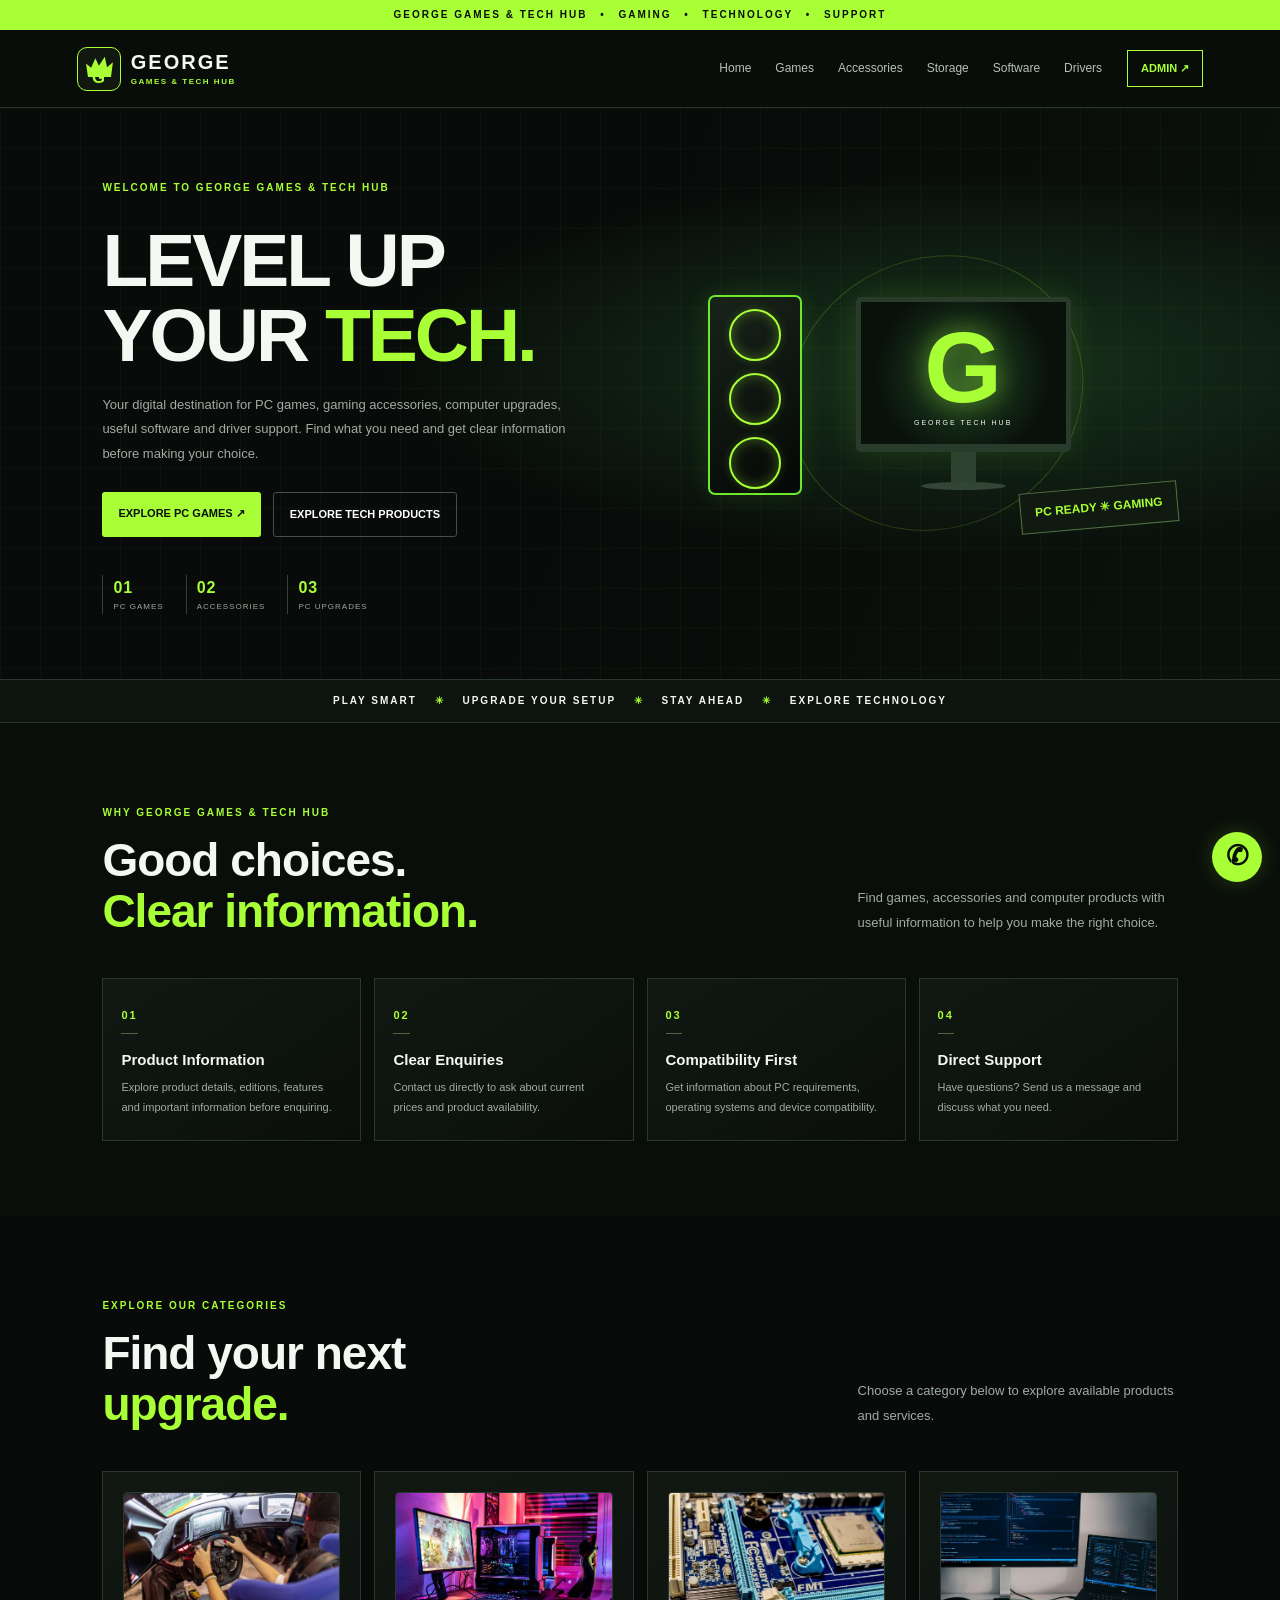
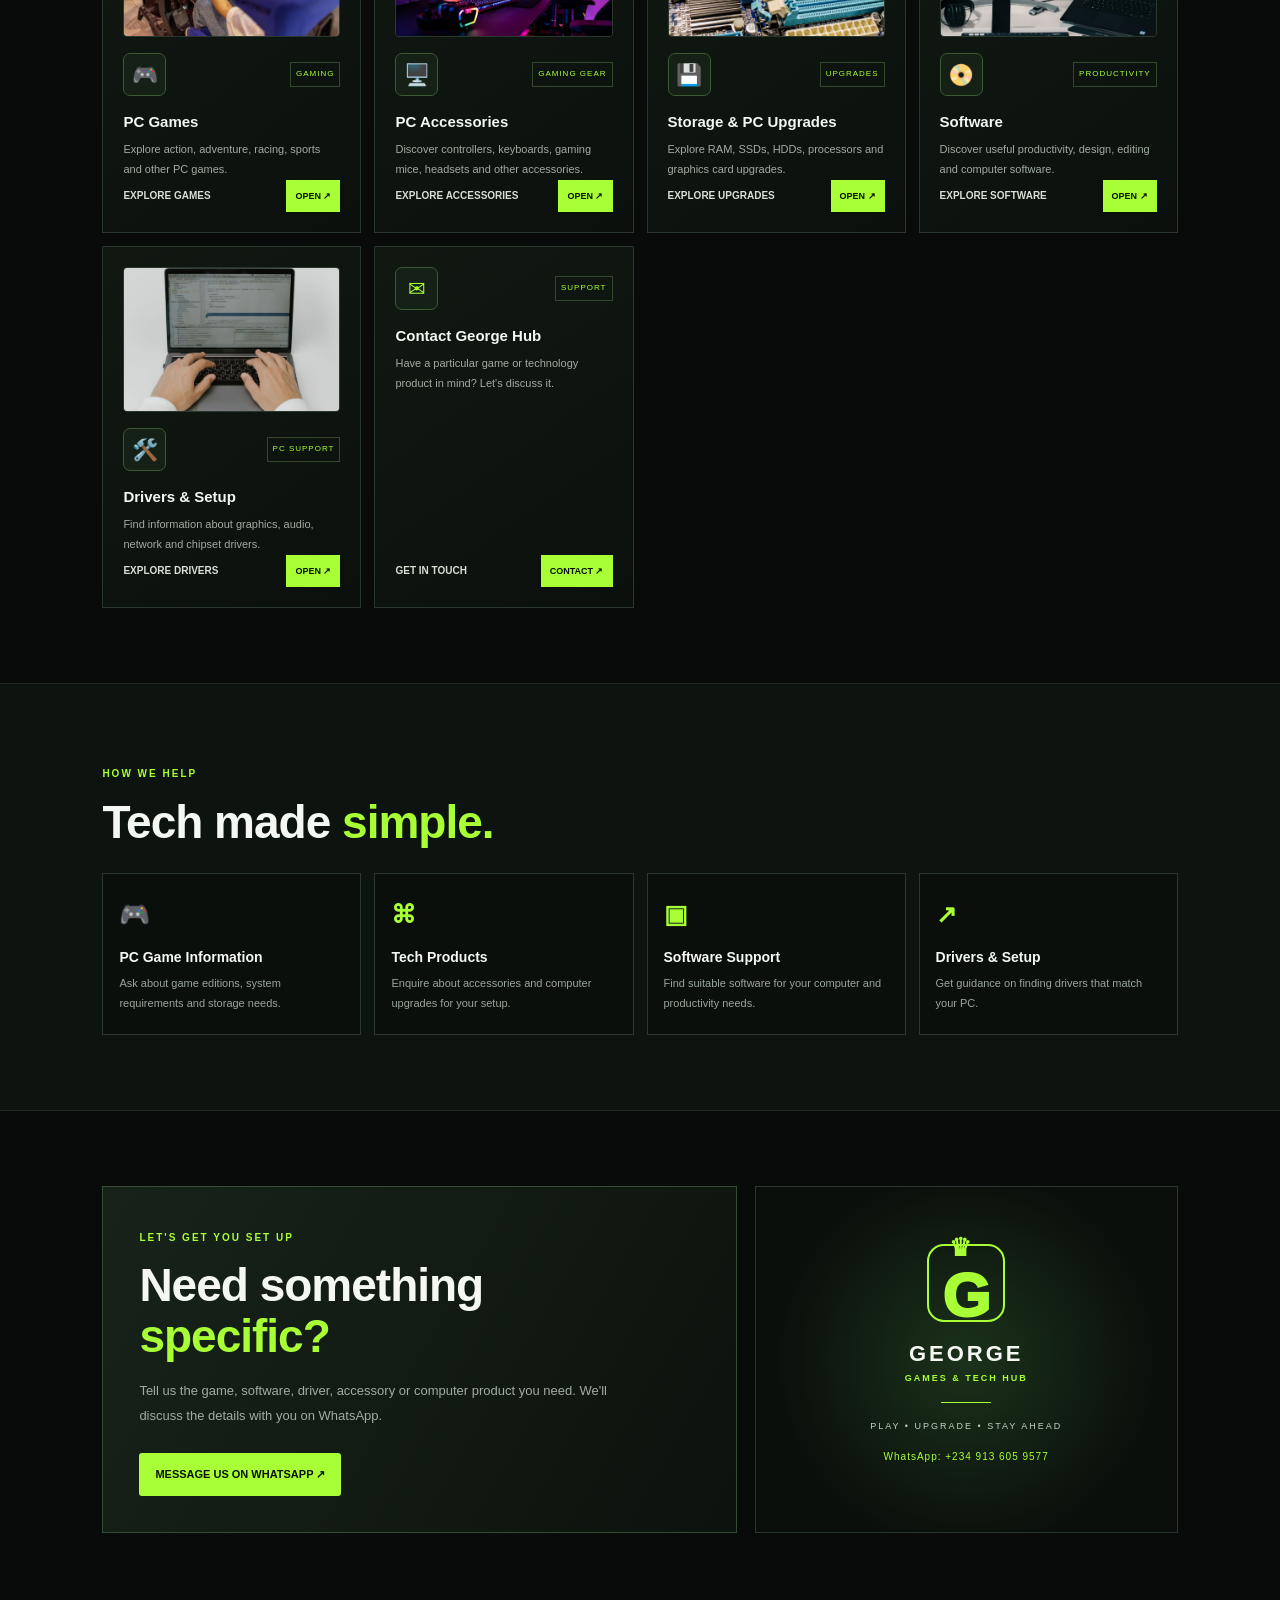
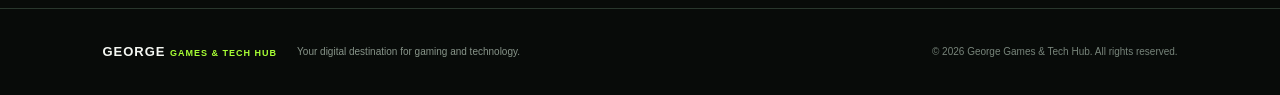
<file: index.html>
<!DOCTYPE html>
<html lang="en">
<head>
    <meta charset="UTF-8">
    <meta name="viewport" content="width=device-width, initial-scale=1.0">
    <meta name="theme-color" content="#080b09">
    <meta name="description" content="George Games and Tech Hub — discover PC games, gaming accessories, storage upgrades, software and drivers.">
    <title>George Games &amp; Tech Hub | Gaming &amp; Technology</title>

<link rel="icon" type="image/png" sizes="192x192" href="./icon-192.png">
<link rel="apple-touch-icon" href="./icon-192.png">

<link rel="stylesheet" href="styles.css">
<style>
        .categoryImage {
            display: block;
            width: 100%;
            height: 145px;
            object-fit: cover;
            border-radius: 4px;
            margin-bottom: 16px;
            border: 1px solid var(--line);
        }
        @media (max-width: 560px) {
            .categoryImage {
                height: 105px;
                margin-bottom: 12px;
            }
        }
    </style>
</head>
<body>
    <div class="topline">
        GEORGE GAMES &amp; TECH HUB <b>•</b> GAMING <b>•</b> TECHNOLOGY <b>•</b> SUPPORT
    </div>

    <header class="header">
        <a href="index.html" class="brand" aria-label="George Games and Tech Hub homepage">
            <div class="logo">
                <svg viewBox="0 0 100 100" xmlns="http://www.w3.org/2000/svg" aria-hidden="true">
                    <path d="M18 37 L31 48 L42 24 L51 43 L66 20 L72 47 L87 34 L82 72 L23 72 Z" fill="#a8ff35"/>
                    <path d="M30 57 H70 V65 H30 Z" fill="#a8ff35"/>
                    <text x="50" y="87" text-anchor="middle" font-size="43" font-weight="900" fill="#a8ff35">G</text>
                </svg>
            </div>
            <span><strong>GEORGE</strong><small>GAMES &amp; TECH HUB</small></span>
        </a>

        <button id="menuBtn" type="button" aria-label="Open navigation menu" aria-expanded="false">☰</button>
        <nav id="nav" aria-label="Main navigation">
            <a href="index.html">Home</a>
            <a href="games.html">Games</a>
            <a href="accessories.html">Accessories</a>
            <a href="storage.html">Storage</a>
            <a href="software.html">Software</a>
            <a href="drivers.html">Drivers</a>
        </nav>
        <a class="outline" href="admin.html">ADMIN ↗</a>
    </header>

    <main>
        <section class="hero">
            <div class="heroText">
                <label>WELCOME TO GEORGE GAMES &amp; TECH HUB</label>
                <h1>LEVEL UP<br>YOUR <em>TECH.</em></h1>
                <p>Your digital destination for PC games, gaming accessories,
                    computer upgrades, useful software and driver support.
                    Find what you need and get clear information before making
                    your choice.</p>
                <div class="actions">
                    <a href="games.html" class="btn">EXPLORE PC GAMES ↗</a>
                    <a href="accessories.html" class="btn ghost">EXPLORE TECH PRODUCTS</a>
                </div>
                <div class="stats">
                    <span><b>01</b>PC GAMES</span>
                    <span><b>02</b>ACCESSORIES</span>
                    <span><b>03</b>PC UPGRADES</span>
                </div>
            </div>
            <div class="art">
                <div class="orbit"></div>
                <div class="tower"><i></i><i></i><i></i></div>
                <div class="monitor">
                    <div class="screen"><strong>G</strong><small>GEORGE TECH HUB</small></div>
                    <div class="neck"></div><div class="base"></div>
                </div>
                <div class="chip">PC READY <span>✳</span> GAMING</div>
            </div>
        </section>

        <div class="ticker">PLAY SMART <b>✳</b> UPGRADE YOUR SETUP <b>✳</b>
            STAY AHEAD <b>✳</b> EXPLORE TECHNOLOGY</div>

        <section class="why section" id="why-us">
            <div class="heading">
                <div><label>WHY GEORGE GAMES &amp; TECH HUB</label>
                    <h2>Good choices.<br><em>Clear information.</em></h2></div>
                <p>Find games, accessories and computer products with useful information to help you make the right choice.</p>
            </div>
            <div class="whyGrid">
                <article><span>01</span><h3>Product Information</h3><p>Explore product details, editions, features and important information before enquiring.</p></article>
                <article><span>02</span><h3>Clear Enquiries</h3><p>Contact us directly to ask about current prices and product availability.</p></article>
                <article><span>03</span><h3>Compatibility First</h3><p>Get information about PC requirements, operating systems and device compatibility.</p></article>
                <article><span>04</span><h3>Direct Support</h3><p>Have questions? Send us a message and discuss what you need.</p></article>
            </div>
        </section>

        <section class="section" id="categories">
            <div class="heading">
                <div><label>EXPLORE OUR CATEGORIES</label><h2>Find your next<br><em>upgrade.</em></h2></div>
                <p>Choose a category below to explore available products and services.</p>
            </div>
            <div class="whyGrid">
                <a href="games.html" class="card">
                    <img class="categoryImage" src="games.jpg" alt="PC gaming">
                    <div class="cardTop"><div class="icon">🎮</div><span class="tag">GAMING</span></div>
                    <h3>PC Games</h3><p>Explore action, adventure, racing, sports and other PC games.</p>
                    <div class="cardBottom"><span class="price">EXPLORE GAMES</span><span class="ask">OPEN ↗</span></div>
                </a>
                <a href="accessories.html" class="card">
                    <img class="categoryImage" src="accessories.jpg" alt="Gaming accessories">
                    <div class="cardTop"><div class="icon">🖥️</div><span class="tag">GAMING GEAR</span></div>
                    <h3>PC Accessories</h3><p>Discover controllers, keyboards, gaming mice, headsets and other accessories.</p>
                    <div class="cardBottom"><span class="price">EXPLORE ACCESSORIES</span><span class="ask">OPEN ↗</span></div>
                </a>
                <a href="storage.html" class="card">
                    <img class="categoryImage" src="storage.jpg" alt="Computer hardware and upgrades">
                    <div class="cardTop"><div class="icon">💾</div><span class="tag">UPGRADES</span></div>
                    <h3>Storage &amp; PC Upgrades</h3><p>Explore RAM, SSDs, HDDs, processors and graphics card upgrades.</p>
                    <div class="cardBottom"><span class="price">EXPLORE UPGRADES</span><span class="ask">OPEN ↗</span></div>
                </a>
                <a href="software.html" class="card">
                    <img class="categoryImage" src="software.jpg" alt="Computer software workstation">
                    <div class="cardTop"><div class="icon">📀</div><span class="tag">PRODUCTIVITY</span></div>
                    <h3>Software</h3><p>Discover useful productivity, design, editing and computer software.</p>
                    <div class="cardBottom"><span class="price">EXPLORE SOFTWARE</span><span class="ask">OPEN ↗</span></div>
                </a>
                <a href="drivers.html" class="card">
                    <img class="categoryImage" src="drivers.jpg" alt="Laptop computer setup">
                    <div class="cardTop"><div class="icon">🛠️</div><span class="tag">PC SUPPORT</span></div>
                    <h3>Drivers &amp; Setup</h3><p>Find information about graphics, audio, network and chipset drivers.</p>
                    <div class="cardBottom"><span class="price">EXPLORE DRIVERS</span><span class="ask">OPEN ↗</span></div>
                </a>
                <a href="#contact" class="card">
                    <div class="cardTop"><div class="icon">✉</div><span class="tag">SUPPORT</span></div>
                    <h3>Contact George Hub</h3><p>Have a particular game or technology product in mind? Let's discuss it.</p>
                    <div class="cardBottom"><span class="price">GET IN TOUCH</span><span class="ask">CONTACT ↗</span></div>
                </a>
            </div>
        </section>

        <section class="services">
            <label>HOW WE HELP</label><h2>Tech made <em>simple.</em></h2>
            <div class="serviceGrid">
                <article><b>🎮</b><h3>PC Game Information</h3><p>Ask about game editions, system requirements and storage needs.</p></article>
                <article><b>⌘</b><h3>Tech Products</h3><p>Enquire about accessories and computer upgrades for your setup.</p></article>
                <article><b>▣</b><h3>Software Support</h3><p>Find suitable software for your computer and productivity needs.</p></article>
                <article><b>↗</b><h3>Drivers &amp; Setup</h3><p>Get guidance on finding drivers that match your PC.</p></article>
            </div>
        </section>

        <section class="contact" id="contact">
            <div class="contactCard">
                <label>LET'S GET YOU SET UP</label><h2>Need something<br><em>specific?</em></h2>
                <p>Tell us the game, software, driver, accessory or computer product you need.
                    We'll discuss the details with you on WhatsApp.</p>
                <a class="btn" href="https://wa.me/2349136059577?text=Hello%20George%20Games%20and%20Tech%20Hub!%20I%20need%20help%20finding%20a%20product."
                   target="_blank" rel="noopener noreferrer">MESSAGE US ON WHATSAPP ↗</a>
            </div>
            <div class="contactSide">
                <div class="bigG"><span>♛</span>G</div><strong>GEORGE</strong>
                <b>GAMES &amp; TECH HUB</b><hr><small>PLAY • UPGRADE • STAY AHEAD</small>
                <p class="contactNumber">WhatsApp: +234 913 605 9577</p>
            </div>
        </section>
    </main>

    <footer>
        <strong>GEORGE <span>GAMES &amp; TECH HUB</span></strong>
        <p>Your digital destination for gaming and technology.</p>
        <small>© <span id="year"></span> George Games &amp; Tech Hub. All rights reserved.</small>
    </footer>

    <a class="floatWa" href="https://wa.me/2349136059577" target="_blank"
       rel="noopener noreferrer" aria-label="Chat with George Games and Tech Hub on WhatsApp">✆</a>

    <script>
        const menuBtn = document.getElementById("menuBtn");
        const nav = document.getElementById("nav");

        if (menuBtn && nav) {
            menuBtn.addEventListener("click", function () {
                nav.classList.toggle("open");
                const isOpen = nav.classList.contains("open");
                menuBtn.setAttribute("aria-expanded", isOpen);
                menuBtn.textContent = isOpen ? "✕" : "☰";
            });

            nav.querySelectorAll("a").forEach(function (link) {
                link.addEventListener("click", function () {
                    nav.classList.remove("open");
                    menuBtn.setAttribute("aria-expanded", "false");
                    menuBtn.textContent = "☰";
                });
            });
        }

        const yearElement = document.getElementById("year");
        if (yearElement) yearElement.textContent = new Date().getFullYear();

        if ("serviceWorker" in navigator) {
            window.addEventListener("load", function () {
                navigator.serviceWorker.register("./sw.js").catch(function (error) {
                    console.log("Service worker registration failed:", error);
                });
            });
        }
    </script>
</body>
</html>
</file>
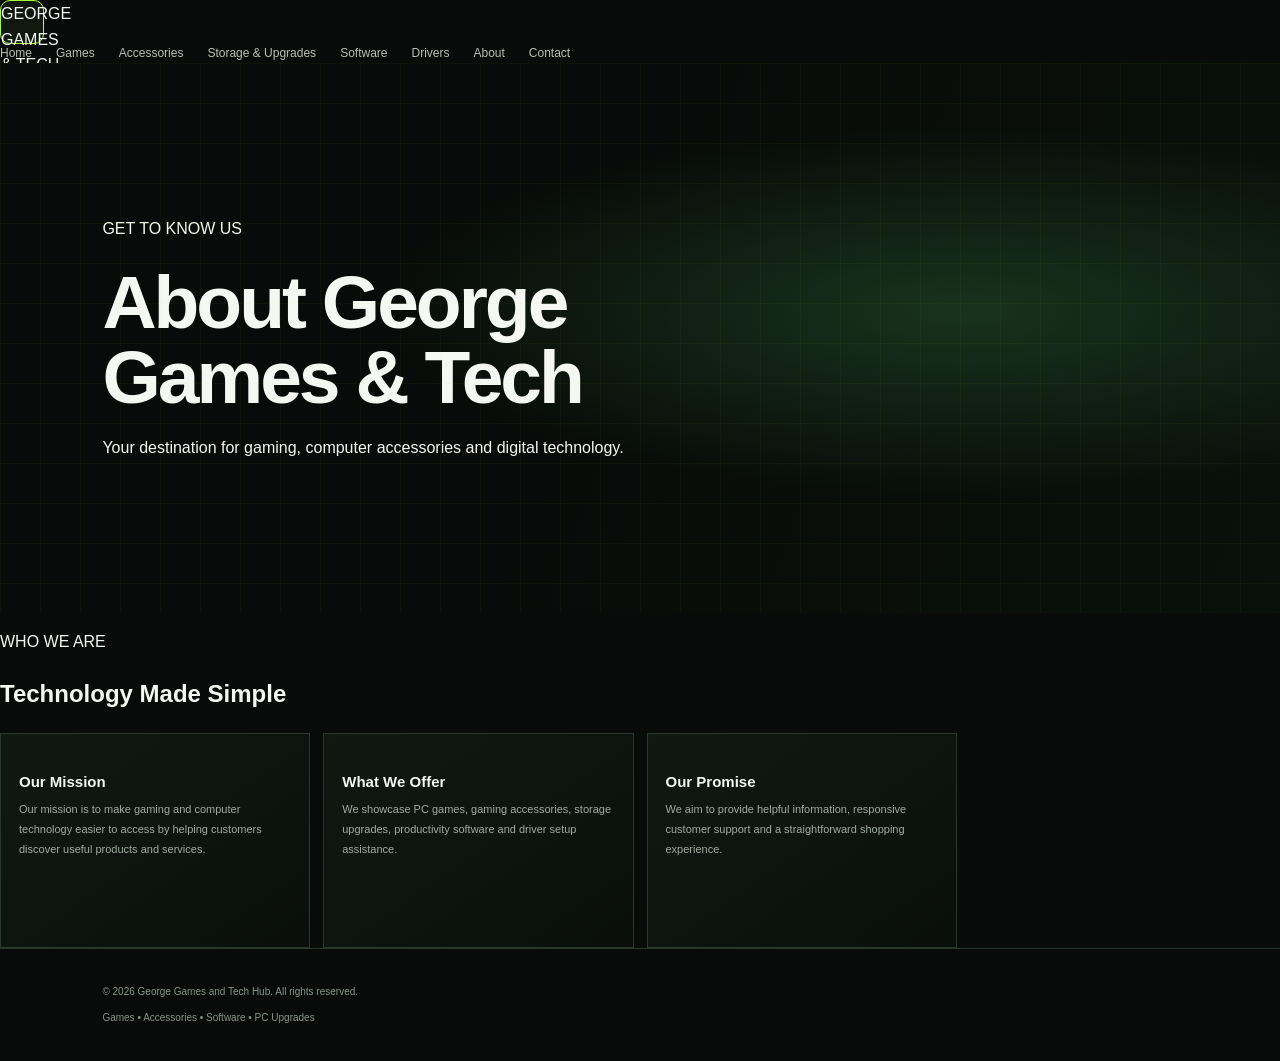
<file: about.html>
<!DOCTYPE html>
<html lang="en">
<head>
  <meta charset="UTF-8">
  <meta name="viewport" content="width=device-width, initial-scale=1.0">
  <meta name="theme-color" content="#080b09">
  <meta name="description" content="Learn about George Games and Tech Hub.">
  <title>About Us | George Games and Tech Hub</title>
  <link rel="stylesheet" href="styles.css">
</head>
<body>

<header class="siteHeader">
  <div class="container">
    <a href="index.html" class="logo">GEORGE <span>GAMES & TECH</span></a>

    <nav class="mainNav">
      <a href="index.html">Home</a>
      <a href="games.html">Games</a>
      <a href="accessories.html">Accessories</a>
      <a href="storage.html">Storage & Upgrades</a>
      <a href="software.html">Software</a>
      <a href="drivers.html">Drivers</a>
      <a href="about.html">About</a>
      <a href="contact.html">Contact</a>
    </nav>
  </div>
</header>

<main>
  <section class="hero">
    <div class="container">
      <p class="eyebrow">GET TO KNOW US</p>
      <h1>About <span>George Games & Tech</span></h1>
      <p>Your destination for gaming, computer accessories and digital technology.</p>
    </div>
  </section>

  <section class="whySection">
    <div class="container">
      <div class="sectionHeading">
        <p class="eyebrow">WHO WE ARE</p>
        <h2>Technology Made <span>Simple</span></h2>
      </div>

      <div class="whyGrid">
        <article class="card">
          <h3>Our Mission</h3>
          <p>
            Our mission is to make gaming and computer technology
            easier to access by helping customers discover useful
            products and services.
          </p>
        </article>

        <article class="card">
          <h3>What We Offer</h3>
          <p>
            We showcase PC games, gaming accessories, storage
            upgrades, productivity software and driver setup assistance.
          </p>
        </article>

        <article class="card">
          <h3>Our Promise</h3>
          <p>
            We aim to provide helpful information, responsive
            customer support and a straightforward shopping experience.
          </p>
        </article>
      </div>
    </div>
  </section>
</main>

<footer class="siteFooter">
  <div class="container">
    <p>© <span id="year"></span> George Games and Tech Hub. All rights reserved.</p>
    <p>Games • Accessories • Software • PC Upgrades</p>
  </div>
</footer>

<script>
  document.getElementById("year").textContent = new Date().getFullYear();
</script>

</body>
</html>
</file>
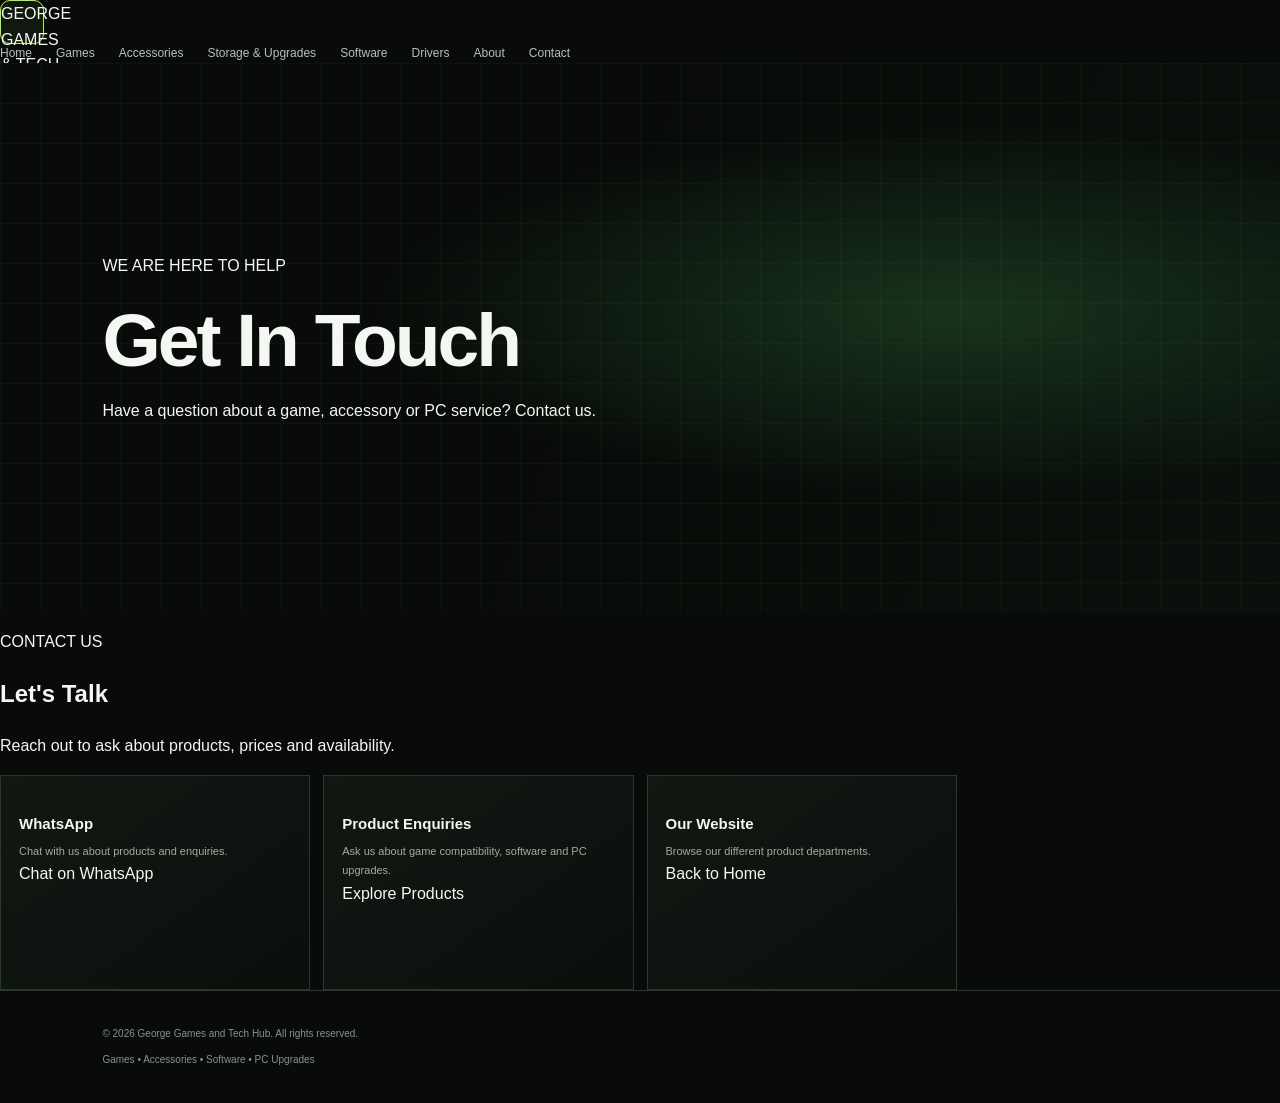
<file: contact.html>
<!DOCTYPE html>
<html lang="en">
<head>
  <meta charset="UTF-8">
  <meta name="viewport" content="width=device-width, initial-scale=1.0">
  <meta name="theme-color" content="#080b09">
  <meta name="description" content="Contact George Games and Tech Hub for games, accessories and PC support.">
  <title>Contact Us | George Games and Tech Hub</title>
  <link rel="stylesheet" href="styles.css">
</head>
<body>

<header class="siteHeader">
  <div class="container">
    <a href="index.html" class="logo">GEORGE <span>GAMES & TECH</span></a>

    <nav class="mainNav">
      <a href="index.html">Home</a>
      <a href="games.html">Games</a>
      <a href="accessories.html">Accessories</a>
      <a href="storage.html">Storage & Upgrades</a>
      <a href="software.html">Software</a>
      <a href="drivers.html">Drivers</a>
      <a href="about.html">About</a>
      <a href="contact.html">Contact</a>
    </nav>
  </div>
</header>

<main>
  <section class="hero">
    <div class="container">
      <p class="eyebrow">WE ARE HERE TO HELP</p>
      <h1>Get In <span>Touch</span></h1>
      <p>Have a question about a game, accessory or PC service? Contact us.</p>
    </div>
  </section>

  <section class="contactSection">
    <div class="container">
      <div class="sectionHeading">
        <p class="eyebrow">CONTACT US</p>
        <h2>Let's <span>Talk</span></h2>
        <p>Reach out to ask about products, prices and availability.</p>
      </div>

      <div class="whyGrid">
        <article class="card">
          <h3>WhatsApp</h3>
          <p>Chat with us about products and enquiries.</p>
          <a class="button" href="https://wa.me/234" target="_blank" rel="noopener">
            Chat on WhatsApp
          </a>
        </article>

        <article class="card">
          <h3>Product Enquiries</h3>
          <p>Ask us about game compatibility, software and PC upgrades.</p>
          <a class="button" href="games.html">Explore Products</a>
        </article>

        <article class="card">
          <h3>Our Website</h3>
          <p>Browse our different product departments.</p>
          <a class="button" href="index.html">Back to Home</a>
        </article>
      </div>
    </div>
  </section>
</main>

<footer class="siteFooter">
  <div class="container">
    <p>© <span id="year"></span> George Games and Tech Hub. All rights reserved.</p>
    <p>Games • Accessories • Software • PC Upgrades</p>
  </div>
</footer>

<script>
  document.getElementById("year").textContent = new Date().getFullYear();
</script>

</body>
</html>
</file>
<file: styles.css>
:root{--bg:#080b09;--panel:#111812;--green:#a8ff35;--text:#f4f7f2;--muted:#a0aca2;--line:#29372d}*{box-sizing:border-box}html{scroll-behavior:smooth;scroll-padding-top:85px}body{margin:0;background:var(--bg);color:var(--text);font-family:Arial,Helvetica,sans-serif;line-height:1.6}a{text-decoration:none;color:inherit}.topline{text-align:center;background:var(--green);color:#071006;padding:7px;font-size:10px;font-weight:900;letter-spacing:2px}.topline b{padding:0 8px}.header{height:78px;padding:0 6%;display:flex;align-items:center;gap:25px;background:#090d0a;border-bottom:1px solid var(--line);position:sticky;top:0;z-index:5}.brand{display:flex;align-items:center;gap:10px;margin-right:auto}.logo{width:44px;height:44px;border:1px solid var(--green);border-radius:10px;display:grid;place-items:center;background:#101810}.logo svg{width:39px}.brand span{display:flex;flex-direction:column;line-height:1.1}.brand strong{font-size:20px;letter-spacing:2px}.brand small{font-size:8px;color:var(--green);letter-spacing:1.5px;margin-top:5px;font-weight:bold}nav{display:flex;gap:24px}nav a{font-size:12px;color:#b7c0b8}nav a:hover{color:var(--green)}.outline{border:1px solid var(--green);padding:9px 13px;color:var(--green);font-size:11px;font-weight:bold}#menuBtn{display:none;background:none;color:var(--green);border:0;font-size:24px}.hero{min-height:550px;padding:65px 8%;display:grid;grid-template-columns:1.1fr .9fr;align-items:center;overflow:hidden;background:radial-gradient(ellipse at 75% 45%,#18331c,transparent 43%),linear-gradient(110deg,#080b09 45%,#0a110c);position:relative}.hero:before{content:"";position:absolute;inset:0;background-image:linear-gradient(#a8ff3508 1px,transparent 1px),linear-gradient(90deg,#a8ff3508 1px,transparent 1px);background-size:40px 40px;pointer-events:none}.heroText{position:relative;z-index:1}.hero label,.section label,.services>label,.contact label{font-size:10px;letter-spacing:2px;color:var(--green);font-weight:900}.hero h1{font-size:clamp(42px,6vw,75px);line-height:1;letter-spacing:-3px;margin:24px 0 20px}.hero h1 em,h2 em{color:var(--green);font-style:normal}.heroText>p,.heading p,.contactCard p{color:var(--muted);font-size:13px;line-height:1.9;max-width:470px}.actions{display:flex;flex-wrap:wrap;gap:12px;margin:25px 0 38px}.btn{display:inline-block;background:var(--green);color:#071006;padding:13px 16px;font-size:11px;font-weight:900;border-radius:3px}.ghost{background:transparent;border:1px solid #425047;color:#fff}.stats{display:flex;gap:22px}.stats span{border-left:1px solid #344137;padding-left:10px;font-size:8px;letter-spacing:1px;color:#9aaa9c}.stats b{display:block;font-size:16px;color:var(--green)}.art{height:340px;position:relative;display:flex;align-items:center;justify-content:center}.orbit{position:absolute;width:300px;height:270px;border:1px solid #a8ff3530;border-radius:50%;transform:rotate(-25deg)}.tower{position:absolute;left:3%;top:72px;width:94px;height:200px;border:2px solid #6fe82c;border-radius:7px;background:linear-gradient(145deg,#18231a,#050806);box-shadow:0 0 25px #75ff3520}.tower i{display:block;width:52px;height:52px;margin:12px auto;border:2px solid var(--green);border-radius:50%;box-shadow:inset 0 0 13px #a8ff3550,0 0 10px #a8ff3530}.monitor{position:relative;width:215px;margin-left:55px;z-index:1}.screen{height:155px;border:5px solid #293c2c;border-bottom-width:8px;border-radius:5px;background:radial-gradient(circle,#244a25,#09110b 70%);display:flex;align-items:center;justify-content:center;flex-direction:column;box-shadow:0 0 32px #a8ff3520}.screen strong{font-size:100px;line-height:1;color:var(--green);text-shadow:0 0 24px #a8ff3580}.screen small{font-size:7px;letter-spacing:2px}.neck{width:25px;height:30px;margin:auto;background:#2d432f}.base{height:8px;width:85px;margin:auto;border-radius:50%;background:#334535}.chip{position:absolute;right:0;bottom:35px;border:1px solid #527343;background:#101a11;padding:10px 14px;color:var(--green);font-size:12px;font-weight:bold;transform:rotate(-5deg)}.ticker{padding:13px 0;text-align:center;white-space:normal;background:#0d130e;border-block:1px solid var(--line);font-size:10px;letter-spacing:2px;font-weight:bold}.ticker b{color:var(--green);padding:0 13px}.section,.services,.contact{padding:75px 8%}.heading{display:flex;align-items:end;justify-content:space-between;gap:25px;margin-bottom:30px}.heading h2,.services h2,.contact h2{font-size:clamp(30px,4vw,46px);line-height:1.1;letter-spacing:-1px;margin:12px 0}.heading p{max-width:320px}.filters{display:flex;flex-wrap:wrap;gap:8px;margin-bottom:22px}.filters button{background:transparent;border:1px solid var(--line);color:#b7c0b8;padding:9px 13px;font-size:11px;border-radius:3px}.filters button.active,.filters button:hover{background:var(--green);color:#071006;border-color:var(--green);font-weight:bold}.products{display:grid;grid-template-columns:repeat(3,1fr);gap:15px}.card{background:linear-gradient(145deg,#111812,#0b100c);border:1px solid var(--line);padding:20px;min-height:215px;display:flex;flex-direction:column;transition:.2s}.card:hover{border-color:#8fdc45;transform:translateY(-3px)}.cardTop{display:flex;justify-content:space-between;align-items:center}.icon{width:43px;height:43px;border:1px solid #3b5935;background:#152116;display:grid;place-items:center;color:var(--green);font-size:21px;border-radius:7px}.tag{font-size:8px;letter-spacing:1px;color:var(--green);border:1px solid #31472c;padding:5px}.card h3{font-size:16px;margin:15px 0 5px}.card p{font-size:11px;color:#9ca99e;line-height:1.8;margin:0 0 15px}.cardBottom{margin-top:auto;display:flex;justify-content:space-between;align-items:center;gap:8px}.price{font-size:10px;color:#d6e1d6;font-weight:bold}.ask{font-size:9px;background:var(--green);color:#071006;padding:9px;font-weight:900;white-space:nowrap}.note{color:#859187;font-size:10px;margin-top:22px}.services{background:#0d130e;border-block:1px solid #1f2b21}.services h2{margin-bottom:25px}.serviceGrid{display:grid;grid-template-columns:repeat(4,1fr);gap:13px}.serviceGrid article{padding:20px 16px;border:1px solid var(--line);background:#0a0f0b}.serviceGrid b{font-size:25px;color:var(--green)}.serviceGrid h3{font-size:14px;margin:12px 0 6px}.serviceGrid p{font-size:11px;color:#9aa69c;line-height:1.8;margin:0}.contact{display:grid;grid-template-columns:1.2fr .8fr;gap:18px}.contactCard{padding:36px;background:linear-gradient(120deg,#17231a,#0c120d);border:1px solid #354b35}.contactCard p{margin:18px 0 24px}.contactSide{min-height:280px;border:1px solid var(--line);display:flex;flex-direction:column;align-items:center;justify-content:center;background:radial-gradient(circle,#1b321b,#0a0f0b 70%)}.bigG{font-size:62px;font-weight:1000;color:var(--green);border:2px solid var(--green);border-radius:17px;width:78px;height:78px;display:grid;place-items:center;position:relative}.bigG sup{font-size:20px;position:absolute;right:-10px;top:-16px}.contactSide strong{font-size:22px;letter-spacing:3px;margin-top:14px}.contactSide b{font-size:9px;color:var(--green);letter-spacing:2px}.contactSide hr{width:50px;border:0;border-top:1px solid var(--green);margin:16px}.contactSide small{font-size:9px;letter-spacing:2px;color:#c2d1c2}footer{padding:25px 8%;border-top:1px solid var(--line);display:flex;align-items:center;gap:20px;flex-wrap:wrap}footer strong{font-size:13px;letter-spacing:1px}footer strong span{color:var(--green);font-size:9px}footer p{font-size:10px;color:#879489;margin-right:auto}footer small{font-size:10px;color:#77847a}.floatWa{position:fixed;right:18px;bottom:18px;width:50px;height:50px;background:var(--green);color:#071006;border-radius:50%;display:grid;place-items:center;font-size:27px;font-weight:bold;box-shadow:0 0 25px #a8ff3530;z-index:6}
@media(max-width:850px){.header{padding:0 4%;gap:13px}nav{gap:13px}.hero{padding:55px 6%;grid-template-columns:1fr}.art{max-width:460px;width:100%;margin:10px auto 0}.products{grid-template-columns:repeat(2,1fr)}.serviceGrid{grid-template-columns:repeat(2,1fr)}.section,.services,.contact{padding-left:6%;padding-right:6%}}
@media(max-width:560px){.topline{font-size:8px;letter-spacing:1px}.topline b{padding:0 3px}.header{height:68px}.logo{width:37px;height:37px}.logo svg{width:32px}.brand strong{font-size:17px}.brand small{font-size:7px}#menuBtn{display:block}nav{display:none;position:absolute;top:67px;left:0;right:0;background:#0b100c;border-bottom:1px solid var(--line);padding:18px 6%;flex-direction:column;gap:15px}nav.open{display:flex}nav a{font-size:14px}.outline{display:none}.hero{padding-top:42px}.hero h1{font-size:47px;letter-spacing:-2px}.art{height:260px;transform:scale(.9)}.tower{left:0;top:45px;transform:scale(.8)}.monitor{margin-left:40px}.chip{right:-2%;bottom:5px}.stats{gap:12px}.stats span{font-size:7px}.section,.services,.contact{padding-top:52px;padding-bottom:52px}.heading{display:block}.heading p{margin-top:12px}.products{grid-template-columns:1fr}.card{min-height:190px}.serviceGrid{gap:9px}.serviceGrid article{padding:15px 12px}.contact{grid-template-columns:1fr}.contactCard{padding:26px 21px}.contactSide{min-height:250px}footer{gap:8px}footer p{width:100%;order:3}footer small{margin-left:auto}}
/* Version 2: more detailed catalogue layout and Elite controller hero */
.controller-art{min-height:390px;flex-direction:column;isolation:isolate}.controller-art .orbit{width:390px;height:320px;border-color:#a8ff3538;transform:rotate(-17deg)}.controller-glow{position:absolute;width:300px;height:180px;background:#a8ff3514;filter:blur(45px);border-radius:50%;z-index:-1}.elite-controller{width:min(100%,560px);height:auto;position:relative;z-index:1;filter:drop-shadow(0 22px 20px #0009);transform:rotate(-4deg)}.controller-art .chip{right:0;bottom:56px;transform:rotate(-4deg);letter-spacing:1px;font-size:10px}.controller-art .chip span{color:#fff;padding:0 4px}.controller-caption{position:absolute;left:3%;bottom:10px;display:flex;flex-direction:column;gap:3px;border-left:2px solid var(--green);padding-left:10px;z-index:2}.controller-caption b{font-size:9px;letter-spacing:2px;color:var(--green)}.controller-caption small{font-size:9px;color:#c0cbbf}.why{background:#090e0a}.whyGrid{display:grid;grid-template-columns:repeat(4,1fr);gap:13px}.whyGrid article{padding:22px 18px;border:1px solid var(--line);background:linear-gradient(145deg,#111812,#0a0f0b)}.whyGrid article span{display:inline-block;color:var(--green);font-size:11px;font-weight:900;letter-spacing:2px;border-bottom:1px solid #4a6740;padding-bottom:8px}.whyGrid h3{font-size:15px;margin:14px 0 6px}.whyGrid p{font-size:11px;line-height:1.8;color:var(--muted);margin:0}.contactNumber{font-size:10px;color:#a8ff35;letter-spacing:1px;margin-top:16px}.bigG{font-family:Arial,sans-serif}.bigG span{position:absolute;top:-19px;left:20px;font-size:25px;color:var(--green)}
@media(max-width:850px){.whyGrid{grid-template-columns:repeat(2,1fr)}.controller-art{max-width:520px}}
@media(max-width:560px){.controller-art{height:290px;min-height:290px;transform:none;overflow:visible}.controller-art .orbit{width:280px;height:230px}.elite-controller{width:115%;max-width:430px;margin-left:-7%}.controller-art .chip{right:-2%;bottom:40px;font-size:8px;padding:8px}.controller-caption{left:0;bottom:0}.controller-caption small{font-size:8px}.whyGrid{grid-template-columns:1fr 1fr;gap:8px}.whyGrid article{padding:14px 12px}.whyGrid h3{font-size:13px}.whyGrid p{font-size:10px}.contactNumber{font-size:9px}}

/* Product catalogue v3 */
.catalogueTools{display:flex;align-items:center;gap:12px;flex-wrap:wrap;margin:0 0 18px}.searchLabel{font-size:9px!important;letter-spacing:1.5px;color:var(--green)!important}.catalogueTools input{flex:1;min-width:190px;background:#0b100c;border:1px solid #344636;color:var(--text);padding:12px 14px;border-radius:4px;font-size:12px;outline:none}.catalogueTools input:focus{border-color:var(--green);box-shadow:0 0 0 2px #a8ff3520}.productCount{font-size:10px;color:var(--muted)}.productCard{padding:0;overflow:hidden;min-height:100%;}.productImage{height:220px;position:relative;background:radial-gradient(circle at center,#243d25,#0a0f0b 72%);overflow:hidden;display:flex;align-items:center;justify-content:center;border-bottom:1px solid var(--line)}.productImage img{display:block;width:100%;height:100%;object-fit:cover;transition:transform .35s}.productCard:hover .productImage img{transform:scale(1.04)}.productInfo{padding:17px;display:flex;flex-direction:column;flex:1}.productInfo h3{font-size:15px;line-height:1.45}.productInfo p{font-size:11px;min-height:62px}.genre{font-size:9px;color:#d7e6d5;letter-spacing:.5px}.platforms{font-size:9px;color:#91a291;border-top:1px solid #263429;padding-top:10px;margin:0 0 14px}.productInfo .cardBottom{align-items:flex-start;flex-wrap:wrap}.productInfo .price{font-size:13px;color:var(--green);padding-top:5px}.productInfo .ask{font-size:8px}.imageFallback{display:none;color:var(--green);font-size:18px;font-weight:bold;letter-spacing:1px;text-align:center;padding:20px}.imageMissing .imageFallback{display:block}.imageMissing:after{content:"GEORGE GAMES & TECH HUB";position:absolute;bottom:12px;left:0;right:0;text-align:center;color:#617461;font-size:8px;letter-spacing:2px}.noResults{grid-column:1/-1;padding:35px;border:1px solid var(--line);color:var(--muted);text-align:center;font-size:13px}
@media(max-width:560px){.productImage{height:245px}.productInfo p{min-height:0}.catalogueTools{align-items:stretch}.searchLabel{width:100%}.productCount{width:100%}.productInfo{padding:16px}}
/* GEORGE HUB: ONE CATEGORY CARD PER ROW */
@media (max-width: 850px) {
  .whyGrid {
    grid-template-columns: 1fr !important;
    gap: 14px;
  }

  .whyGrid article {
    width: 100%;
  }
}
</file>
